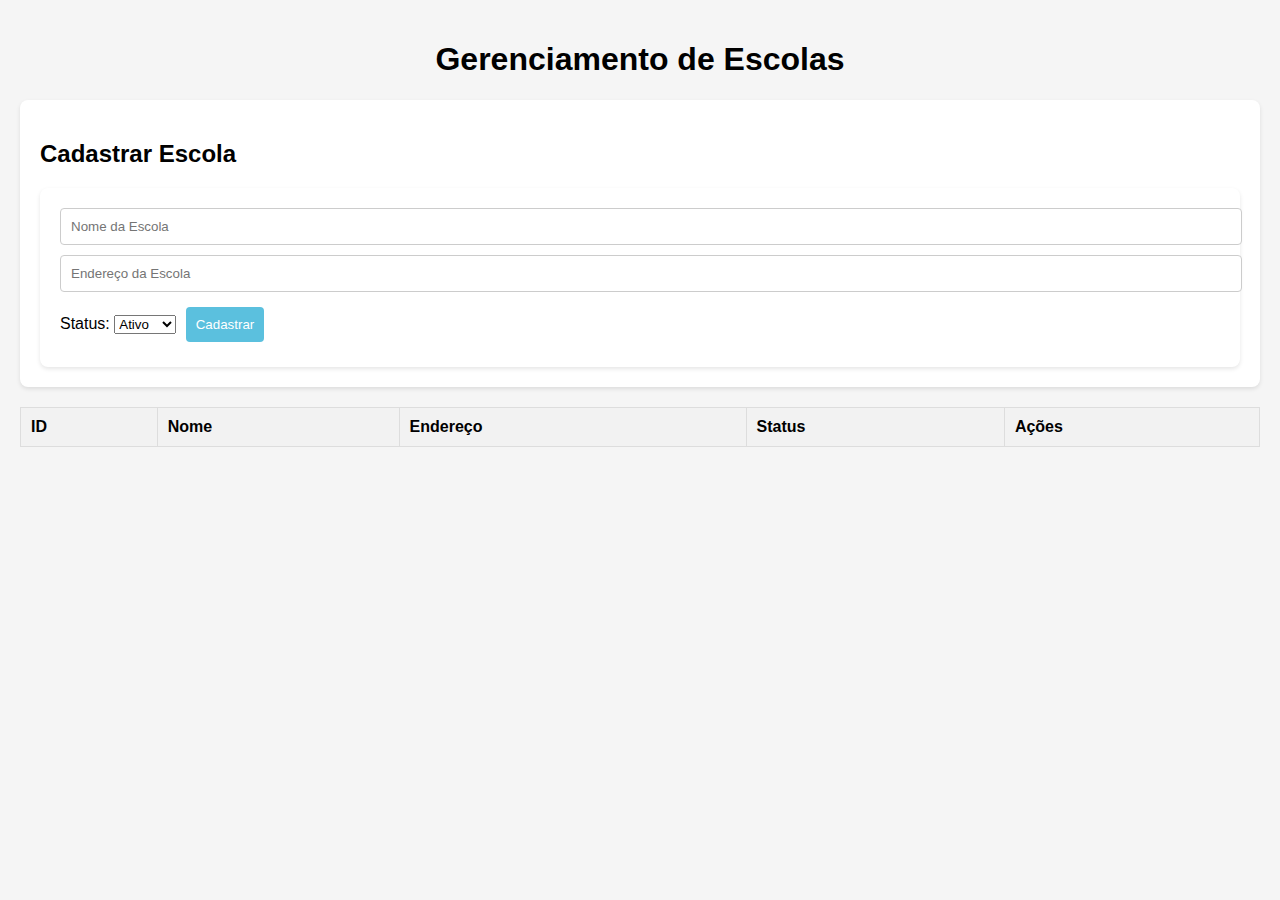
<file: Escolas.html>
<!DOCTYPE html>
<html lang="pt-br">
<head>
    <meta charset="UTF-8">
    <meta name="viewport" content="width=device-width, initial-scale=1.0">
    <title>Gerenciamento de Escolas</title>
    <link rel="stylesheet" href="app/public/css/styleEscolas.css">
</head>
<body>

    <h1>Gerenciamento de Escolas</h1>

    <!-- Formulário de Cadastro -->
    <div id="formCadastrarEscola">
        <h2>Cadastrar Escola</h2>
        <form id="formCadastrarEscola">
            <input type="text" id="nomeEscola" placeholder="Nome da Escola" required />
            <input type="text" id="enderecoEscola" placeholder="Endereço da Escola" required />

            <label for="statusEscola">Status:</label>
            <select id="statusEscola" name="statusEscola">
                <option value="ativo">Ativo</option>
                <option value="inativo">Inativo</option>
            </select>

            <button type="submit">Cadastrar</button>
        </form>
    </div>

    <!-- Tabela de Escolas -->
    <table id="escolasTable">
        <thead>
            <tr>
                <th>ID</th>
                <th>Nome</th>
                <th>Endereço</th>
                <th>Status</th>
                <th>Ações</th>
            </tr>
        </thead>
        <tbody>

        </tbody>
    </table>

    <!-- Modal para Cadastro de Escola -->
    <div id="modalCadastrarEscola" style="display:none;">
        
    </div>

    <script src="app/public/js/scriptEscolas.js"></script>

</body>
</html>
</file>
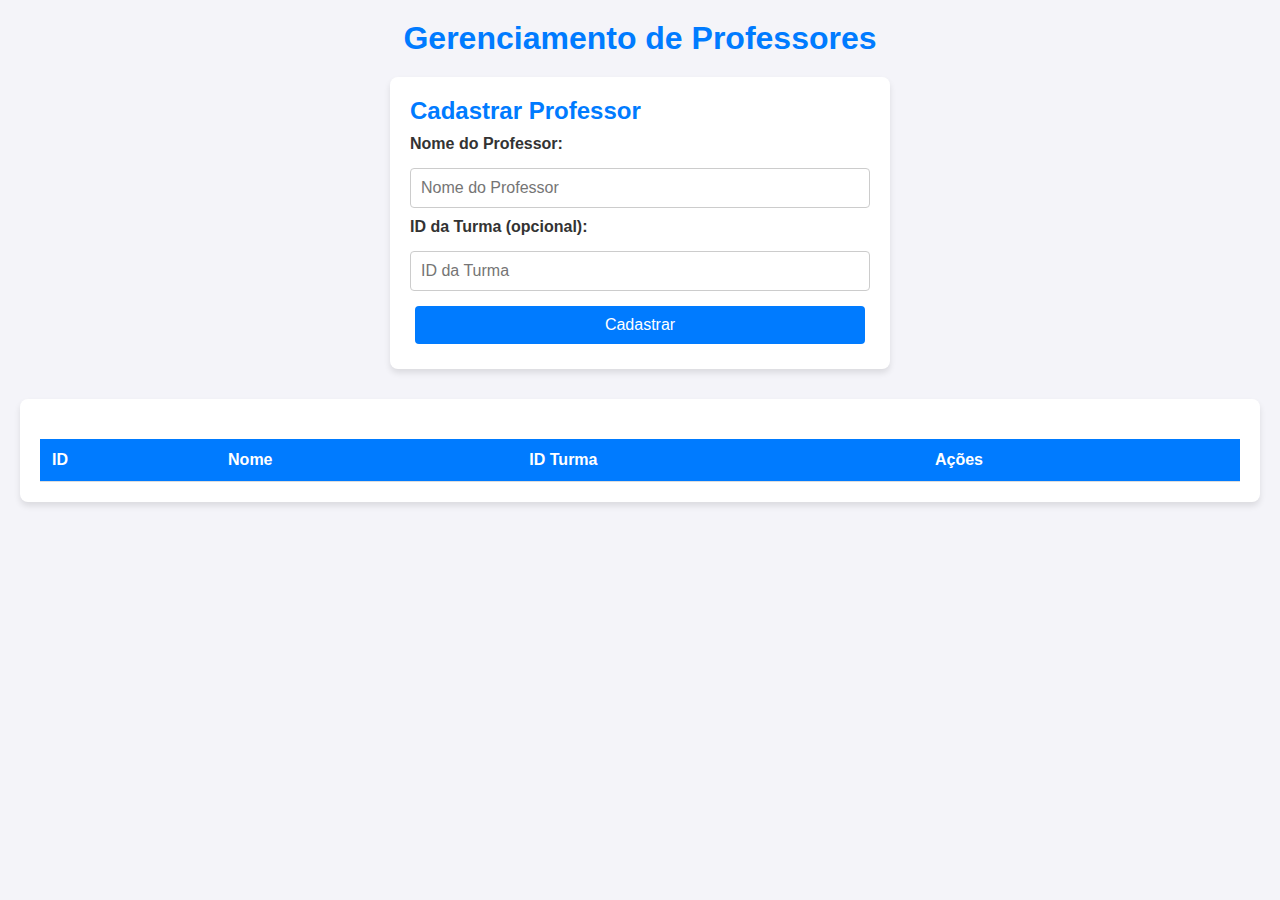
<file: Professores.html>
<!DOCTYPE html>
<html lang="pt-br">
<head>
    <meta charset="UTF-8">
    <meta name="viewport" content="width=device-width, initial-scale=1.0">
    <title>Gerenciamento de Professores</title>
    <link rel="stylesheet" href="app/public/css/styleProfessores.css">
</head>
<body>

    <h1>Gerenciamento de Professores</h1>

    <!-- Formulário de Cadastro -->
    <div id="formCadastrarProfessor">
        <h2>Cadastrar Professor</h2>
        <form>
            <label for="nomeProfessor">Nome do Professor:</label>
            <input type="text" id="nomeProfessor" placeholder="Nome do Professor" required />
            
            <label for="idTurmaProfessor">ID da Turma (opcional):</label>
            <input type="number" id="idTurmaProfessor" placeholder="ID da Turma" />

            <button type="submit">Cadastrar</button>
        </form>
    </div>

    <!-- Tabela de Professores -->
    <div class="table-section">
        <table id="professoresTable">
            <thead>
                <tr>
                    <th>ID</th>
                    <th>Nome</th>
                    <th>ID Turma</th>
                    <th>Ações</th>
                </tr>
            </thead>
            <tbody>
                
            </tbody>
        </table>
    </div>

    <script src="app/public/js/scriptProfessores.js"></script>
</body>
</html>
</file>
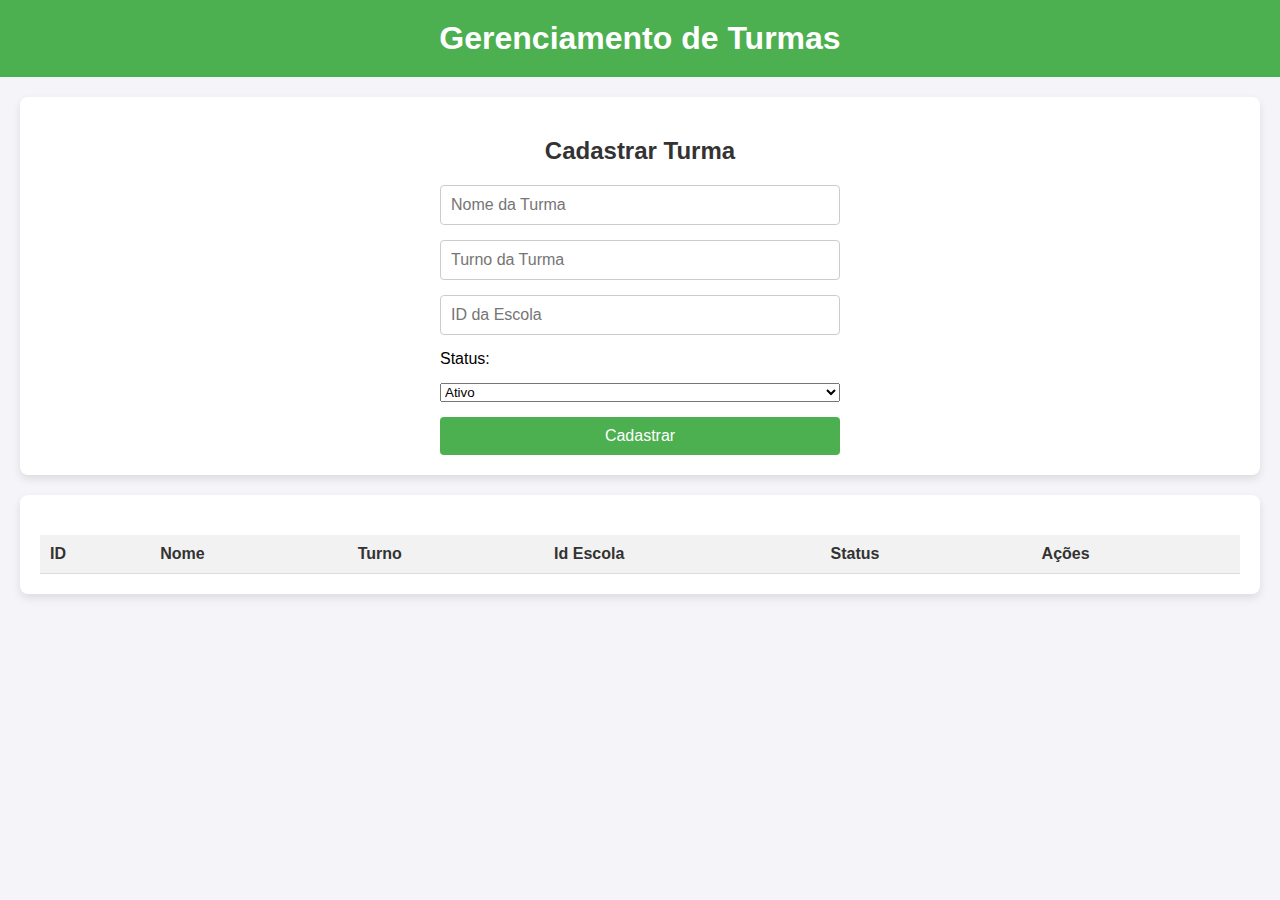
<file: Turmas.html>
<!DOCTYPE html>
<html lang="pt-br">
<head>
    <meta charset="UTF-8">
    <meta name="viewport" content="width=device-width, initial-scale=1.0">
    <title>Gerenciamento de Turmas</title>
    <link rel="stylesheet" href="app/public/css/styleTurmas.css">
</head>
<body>

    <header>
        <h1>Gerenciamento de Turmas</h1>
    </header>

    <!-- Formulário de Cadastro -->
    <section class="form-section">
        <h2>Cadastrar Turma</h2>
        <form id="formCadastrarTurma">
            <input type="text" id="nomeTurma" placeholder="Nome da Turma" required />

            <input type="text" id="turnoTurma" placeholder="Turno da Turma" required />

            <input type="number" id="idEscolaTurma" placeholder="ID da Escola" required />

            <label for="statusTurma">Status:</label>
            <select id="statusTurma" name="statusTurma">
                <option value="ativo">Ativo</option>
                <option value="inativo">Inativo</option>
            </select>

            <button type="submit">Cadastrar</button>
        </form>
    </section>

    <!-- Tabela de Turmas -->
    <section class="table-section">
        <table id="turmasTable">
            <thead>
                <tr>
                    <th>ID</th>
                    <th>Nome</th>
                    <th>Turno</th>
                    <th>Id Escola</th>
                    <th>Status</th> 
                    <th>Ações</th>
                </tr>
            </thead>
            <tbody>
                
            </tbody>
        </table>
    </section>

    <script src="app/public/js/scriptTurmas.js"></script>
</body>
</html>
</file>
<file: app/public/css/styleEscolas.css>
body {
    font-family: Arial, sans-serif;
    margin: 0;
    padding: 20px;
    background-color: whitesmoke;
}

h1 {
    text-align: center;
}

.BtnReturn {
    margin: 0 92%;
    background-color: #5bc0de;
    color: white;
    font-size: 1.1em;
    text-decoration: none;
    padding: 10px 20px;
    border-radius: 5px;
}

.BtnReturn:hover {
    background-color: #31b0d5;
}

table {
    width: 100%;
    border-collapse: collapse;
    margin-top: 20px;
}

th, td {
    padding: 10px;
    text-align: left;
    border: 1px solid #ddd;
}

th {
    background-color: #f2f2f2;
}

button {
    padding: 8px 12px;
    margin: 5px;
    cursor: pointer;
}

.editar {
    background-color: #f0ad4e;
    color: white;
    border: none;
    border-radius: 4px;
}

.excluir {
    background-color: #d9534f;
    color: white;
    border: none;
    border-radius: 4px;
}

#formCadastrarEscola {
    margin-top: 20px;
    background-color: #fff;
    padding: 20px;
    border-radius: 8px;
    box-shadow: 0 2px 4px rgba(0, 0, 0, 0.1);
}

#formCadastrarEscola input {
    padding: 10px;
    width: 100%;
    margin-bottom: 10px;
    border: 1px solid #ccc;
    border-radius: 4px;
}

#formCadastrarEscola button {
    background-color: #5bc0de;
    color: white;
    border: none;
    padding: 10px;
    border-radius: 4px;
    cursor: pointer;
}

#formCadastrarEscola button:hover {
    background-color: #31b0d5;
}
</file>
<file: app/public/css/styleProfessores.css>
* {
    margin: 0;
    padding: 0;
    box-sizing: border-box;
}

body {
    font-family: Arial, sans-serif;
    background-color: #f4f4f9;
    color: #333;
    padding: 20px;
}

h1 {
    text-align: center;
    color: #007bff;
    margin-bottom: 20px;
}

h2 {
    color: #007bff;
    margin-bottom: 10px;
}

#formCadastrarProfessor {
    background-color: #fff;
    padding: 20px;
    border-radius: 8px;
    box-shadow: 0 4px 6px rgba(0, 0, 0, 0.1);
    max-width: 500px;
    margin: 0 auto 20px;
}

#formCadastrarProfessor form {
    display: flex;
    flex-direction: column;
}

#formCadastrarProfessor label {
    margin-bottom: 5px;
    font-weight: bold;
}

#formCadastrarProfessor input {
    padding: 10px;
    margin: 10px 0;
    border: 1px solid #ccc;
    border-radius: 4px;
    font-size: 16px;
}

#formCadastrarProfessor button {
    background-color: #007bff;
    color: #fff;
    padding: 10px;
    border: none;
    border-radius: 4px;
    font-size: 16px;
    cursor: pointer;
    transition: background-color 0.3s ease;
}

#formCadastrarProfessor button:hover {
    background-color: #0056b3;
}

.table-section {
    margin-top: 30px;
    background-color: #fff;
    padding: 20px;
    border-radius: 8px;
    box-shadow: 0 4px 6px rgba(0, 0, 0, 0.1);
}

#professoresTable {
    width: 100%;
    border-collapse: collapse;
    margin-top: 20px;
}

#professoresTable th, #professoresTable td {
    padding: 12px;
    text-align: left;
    border-bottom: 1px solid #ddd;
}

#professoresTable th {
    background-color: #007bff;
    color: #fff;
}

#professoresTable tr:hover {
    background-color: #f1f1f1;
}

button {
    padding: 6px 12px;
    margin: 5px;
    border: none;
    border-radius: 4px;
    cursor: pointer;
}

button.btn-warning {
    background-color: #ffc107;
    color: #333;
}

button.btn-warning:hover {
    background-color: #e0a800;
}

button.btn-danger {
    background-color: #dc3545;
    color: #fff;
}

button.btn-danger:hover {
    background-color: #c82333;
}
</file>
<file: app/public/css/styleTurmas.css>
body {
    font-family: Arial, sans-serif;
    background-color: #f4f4f9;
    margin: 0;
    padding: 0;
}

header {
    background-color: #4CAF50;
    color: white;
    text-align: center;
    padding: 20px 0;
}

header h1 {
    margin: 0;
    font-size: 2em;
}

.form-section {
    background-color: white;
    padding: 20px;
    margin: 20px;
    border-radius: 8px;
    box-shadow: 0 4px 8px rgba(0, 0, 0, 0.1);
}

.form-section h2 {
    text-align: center;
    margin-bottom: 20px;
    color: #333;
}

.form-section form {
    display: flex;
    flex-direction: column;
    gap: 15px;
    max-width: 400px;
    margin: 0 auto;
}

.form-section input {
    padding: 10px;
    font-size: 1em;
    border: 1px solid #ccc;
    border-radius: 4px;
}

.form-section button {
    padding: 10px;
    background-color: #4CAF50;
    color: white;
    border: none;
    border-radius: 4px;
    cursor: pointer;
    font-size: 1em;
}

.form-section button:hover {
    background-color: #45a049;
}

.table-section {
    background-color: white;
    padding: 20px;
    margin: 20px;
    border-radius: 8px;
    box-shadow: 0 4px 8px rgba(0, 0, 0, 0.1);
}

.table-section table {
    width: 100%;
    border-collapse: collapse;
    margin-top: 20px;
}

.table-section th, .table-section td {
    padding: 10px;
    text-align: left;
    border-bottom: 1px solid #ddd;
}

.table-section th {
    background-color: #f2f2f2;
    color: #333;
}

.table-section tr:hover {
    background-color: #f5f5f5;
}

button.editar, button.excluir {
    padding: 8px 12px;
    border: none;
    border-radius: 4px;
    cursor: pointer;
}

button.editar {
    background-color: #f0ad4e;
    color: white;
}

button.editar:hover {
    background-color: #ec971f;
}

button.excluir {
    background-color: #d9534f;
    color: white;
}

button.excluir:hover {
    background-color: #c9302c;
}
</file>
